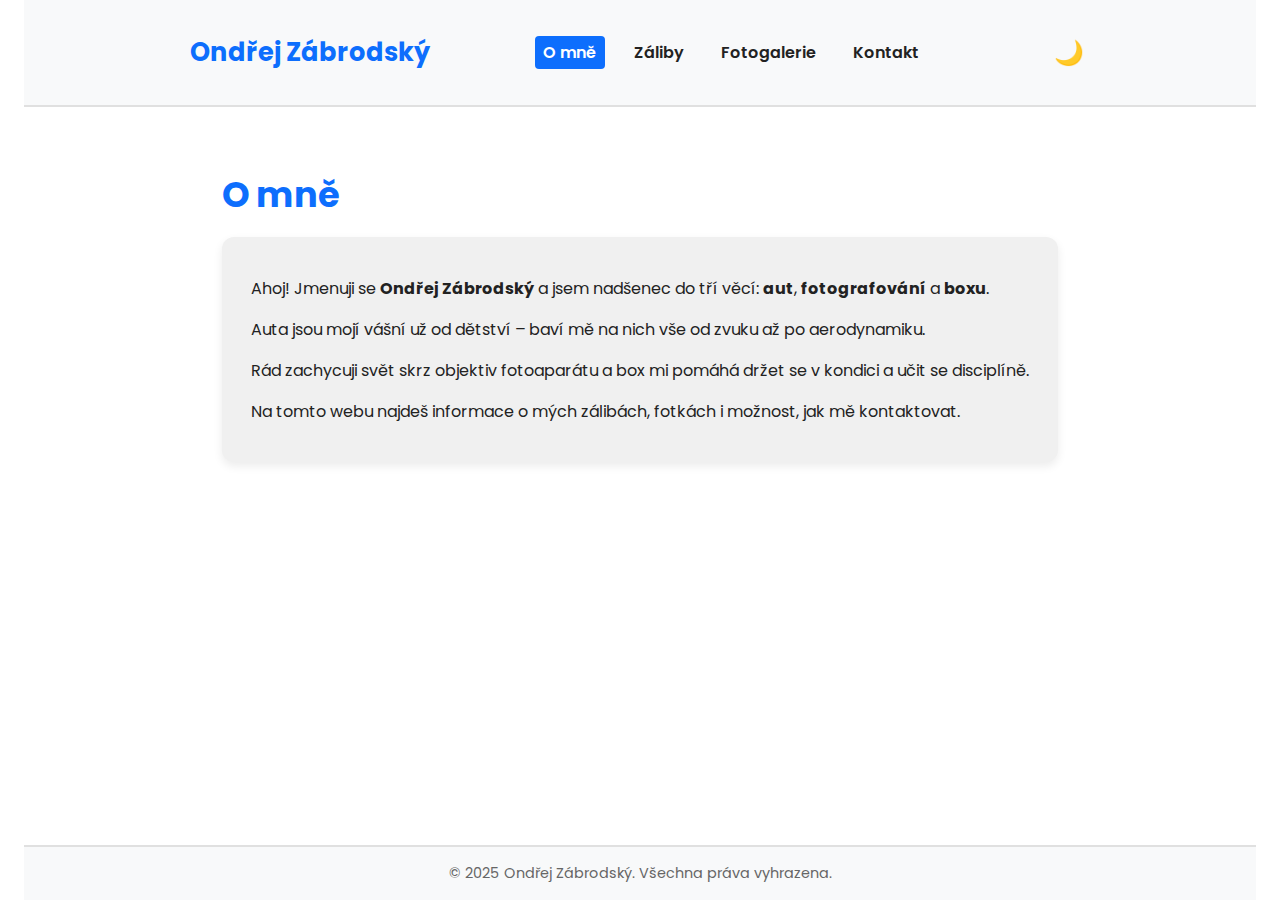
<file: index.html>
<!DOCTYPE html>
<html lang="cs">
<head>
  <meta charset="UTF-8" />
  <meta name="viewport" content="width=device-width, initial-scale=1" />
  <title>O mně | Ondřej Zábrodský</title>
  <link href="https://fonts.googleapis.com/css2?family=Poppins:wght@400;600;700&display=swap" rel="stylesheet" />
  <link rel="stylesheet" href="style.css" />
</head>
<body>
  <header>
    <nav class="nav-container">
      <h1 class="logo">Ondřej Zábrodský</h1>
      <ul class="nav-links">
        <li><a href="index.html" class="active">O mně</a></li>
        <li><a href="zaliby.html">Záliby</a></li>
        <li><a href="galerie.html">Fotogalerie</a></li>
        <li><a href="kontakt.html">Kontakt</a></li>
      </ul>
      <button id="dark-mode-toggle" aria-label="Přepnout tmavý režim" title="Přepnout tmavý režim" class="dark-mode-btn">🌙</button>
    </nav>
  </header>

  <main class="main-content">
    <h2>O mně</h2>
    <article class="card">
      <p>Ahoj! Jmenuji se <strong>Ondřej Zábrodský</strong> a jsem nadšenec do tří věcí: <strong>aut</strong>, <strong>fotografování</strong> a <strong>boxu</strong>.</p>
      <p>Auta jsou mojí vášní už od dětství – baví mě na nich vše od zvuku až po aerodynamiku.</p>
      <p>Rád zachycuji svět skrz objektiv fotoaparátu a box mi pomáhá držet se v kondici a učit se disciplíně.</p>
      <p>Na tomto webu najdeš informace o mých zálibách, fotkách i možnost, jak mě kontaktovat.</p>
    </article>
  </main>

  <footer>
    &copy; 2025 Ondřej Zábrodský. Všechna práva vyhrazena.
  </footer>
  <script src="dark-mode-toggle.js"></script>
</body>
</html>
</file>
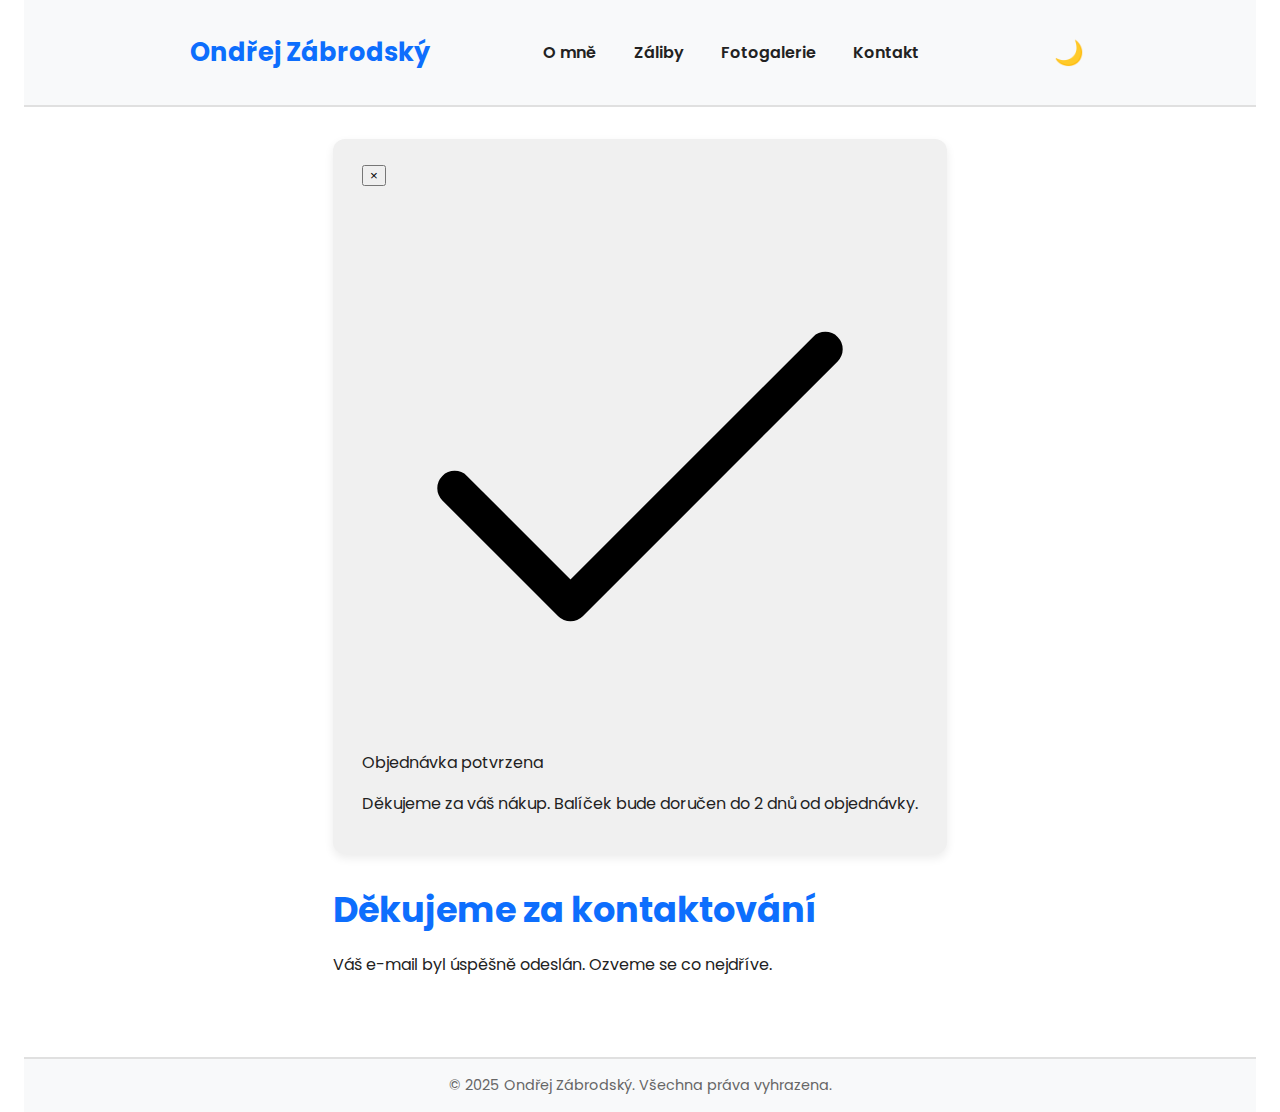
<file: diky.html>
<!DOCTYPE html>
<html lang="cs">
<head>
  <meta charset="UTF-8" />
  <meta name="viewport" content="width=device-width, initial-scale=1" />
  <title>Děkuji | Ondřej Zábrodský</title>
  <link href="https://fonts.googleapis.com/css2?family=Poppins:wght@400;600;700&display=swap" rel="stylesheet" />
  <link rel="stylesheet" href="style.css" />
</head>
<body>
  <header>
    <nav class="nav-container">
      <h1 class="logo">Ondřej Zábrodský</h1>
      <ul class="nav-links">
        <li><a href="index.html">O mně</a></li>
        <li><a href="zaliby.html">Záliby</a></li>
        <li><a href="galerie.html">Fotogalerie</a></li>
        <li><a href="kontakt.html">Kontakt</a></li>
      </ul>
      <button id="dark-mode-toggle" aria-label="Přepnout tmavý režim" title="Přepnout tmavý režim" class="dark-mode-btn">🌙</button>
    </nav>
  </header>

  <main class="main-content">
    <div class="card">
      <button class="dismiss" type="button" aria-label="Zavřít oznámení">×</button>
      <div class="header">
        <div class="div_image_v">
          <div class="image">
            <svg viewBox="0 0 24 24" fill="none" xmlns="http://www.w3.org/2000/svg" >
              <path d="M20 7L9 18L4 13" stroke="#000" stroke-width="1.5" stroke-linecap="round" stroke-linejoin="round" />
            </svg>
          </div>
        </div>
        <div class="content">
          <span class="title">Objednávka potvrzena</span>
          <p class="message">Děkujeme za váš nákup. Balíček bude doručen do 2 dnů od objednávky.</p>
        </div>
      </div>
    </div>

    <h2>Děkujeme za kontaktování</h2>
    <p>Váš e-mail byl úspěšně odeslán. Ozveme se co nejdříve.</p>
  </main>

  <footer>
    &copy; 2025 Ondřej Zábrodský. Všechna práva vyhrazena.
  </footer>
  <script src="dark-mode-toggle.js"></script>
</body>
</html>
</file>
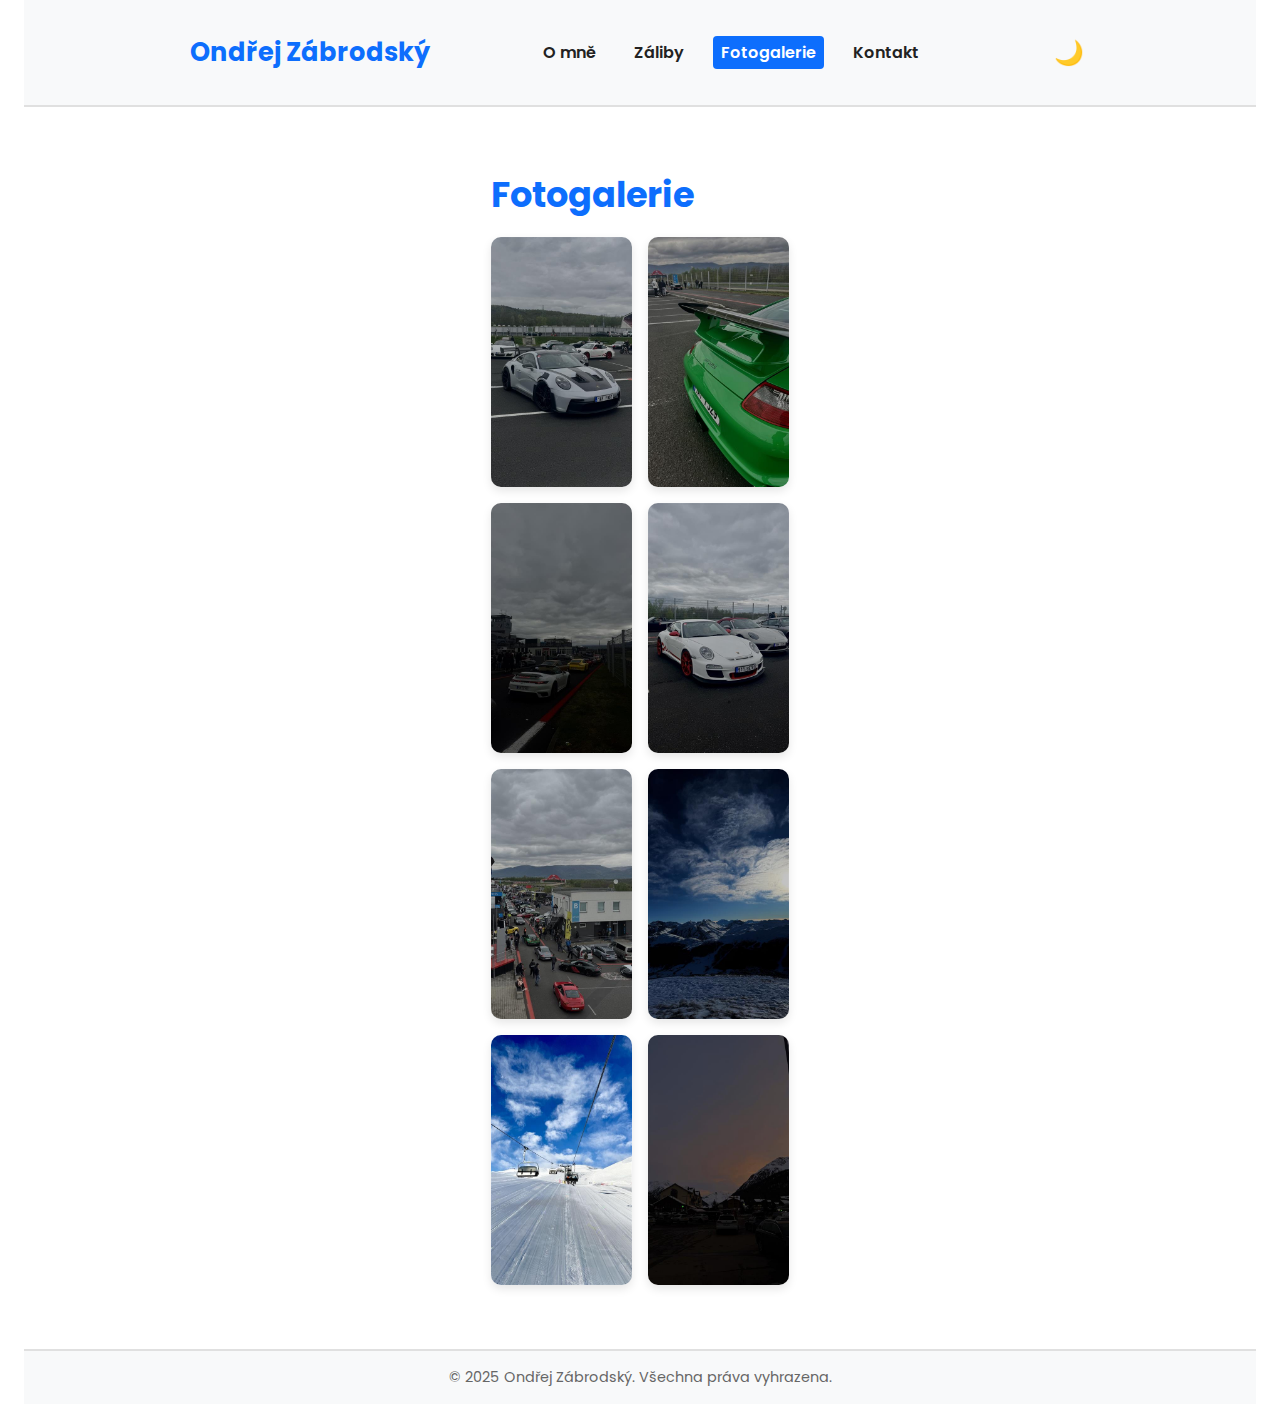
<file: galerie.html>
<!DOCTYPE html>
<html lang="cs">
<head>
  <meta charset="UTF-8" />
  <meta name="viewport" content="width=device-width, initial-scale=1" />
  <title>Fotogalerie | Ondřej Zábrodský</title>
  <link href="https://fonts.googleapis.com/css2?family=Poppins:wght@400;600;700&display=swap" rel="stylesheet" />
  <link rel="stylesheet" href="style.css" />
</head>
<body>
  <header>
    <nav class="nav-container">
      <h1 class="logo">Ondřej Zábrodský</h1>
      <ul class="nav-links">
        <li><a href="index.html">O mně</a></li>
        <li><a href="zaliby.html">Záliby</a></li>
        <li><a href="galerie.html" class="active">Fotogalerie</a></li>
        <li><a href="kontakt.html">Kontakt</a></li>
      </ul>
      <button id="dark-mode-toggle" aria-label="Přepnout tmavý režim" title="Přepnout tmavý režim" class="dark-mode-btn">🌙</button>
    </nav>
  </header>

  <main class="main-content">
    <h2>Fotogalerie</h2>
    <div class="gallery-grid">
      <img src="foto1.jpg" alt="Fotografie 1" />
      <img src="foto2.jpg" alt="Fotografie 2" />
      <img src="foto3.jpg" alt="Fotografie 3" />
      <img src="foto4.jpg" alt="Fotografie 4" />
      <img src="foto5.jpg" alt="Fotografie 5" />
      <img src="foto7.jpg" alt="Fotografie 7" />
      <img src="foto8.jpg" alt="Fotografie 8" />
      <img src="foto9.jpg" alt="Fotografie 9" />
    </div>
  </main>

  <footer>
    &copy; 2025 Ondřej Zábrodský. Všechna práva vyhrazena.
  </footer>
  <script src="dark-mode-toggle.js"></script>
</body>
</html>
</file>
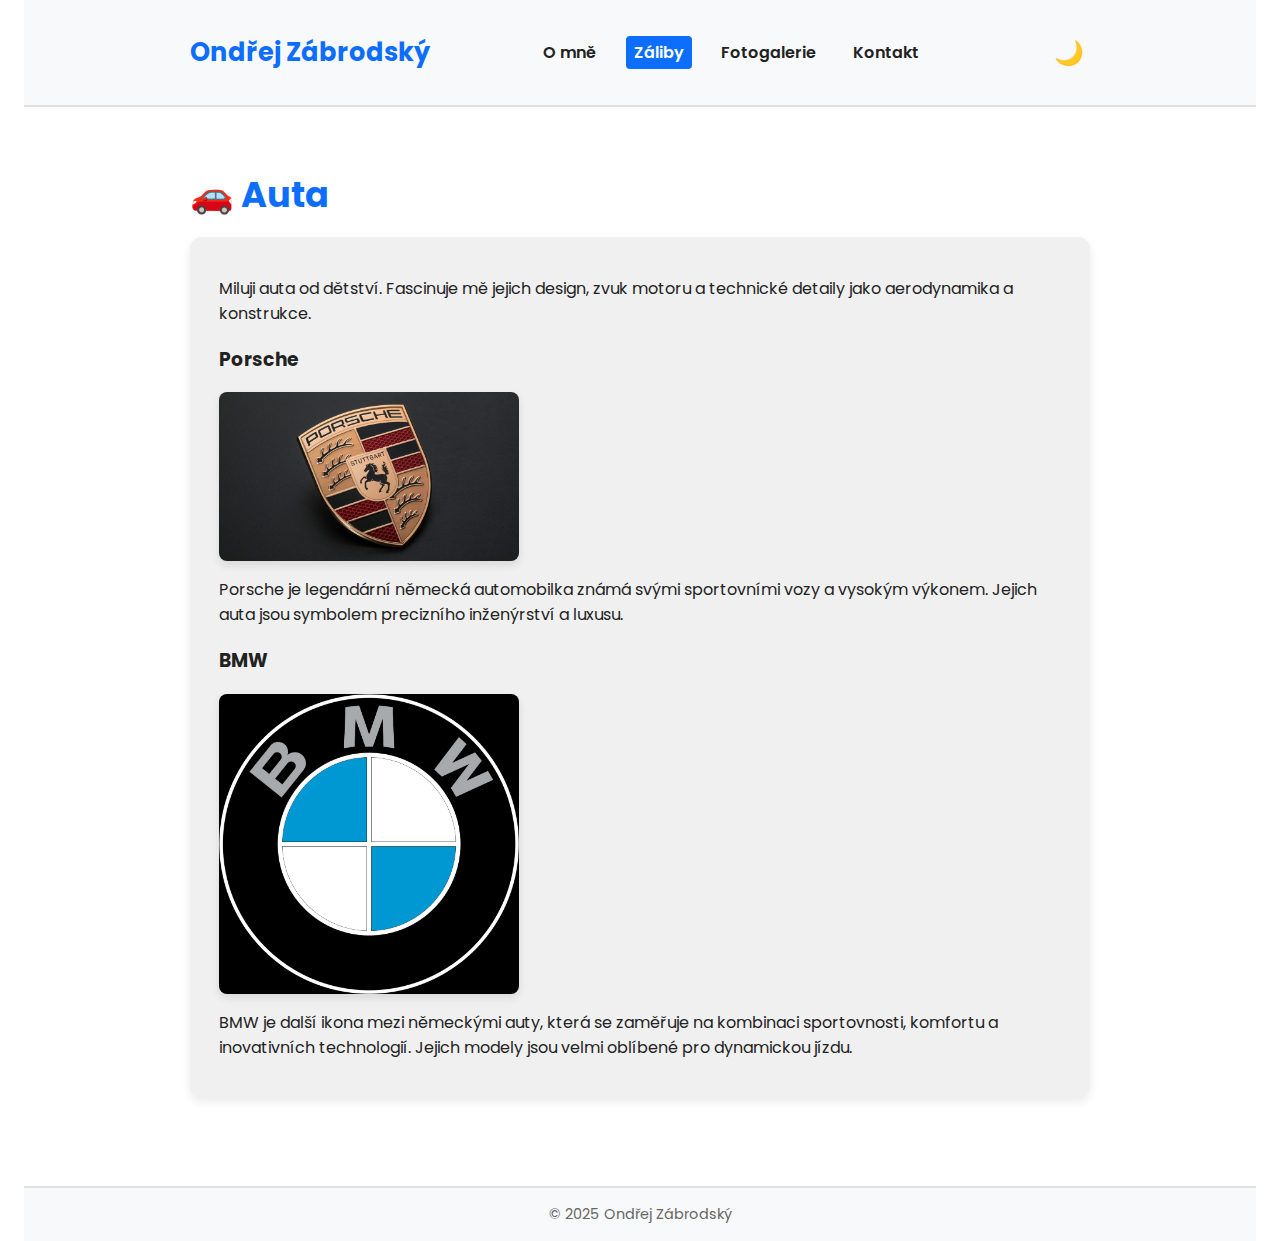
<file: zaliba-auta.html>
<!DOCTYPE html>
<html lang="cs">
<head>
  <meta charset="UTF-8" />
  <meta name="viewport" content="width=device-width, initial-scale=1" />
  <title>Záliba: Auta | Ondřej Zábrodský</title>
  <link href="https://fonts.googleapis.com/css2?family=Poppins:wght@400;600;700&display=swap" rel="stylesheet" />
  <link rel="stylesheet" href="style.css" />
  <style>
    img.logo {
      width: 37.5%;
      max-width: 300px;
      height: auto;
      display: block;
      margin: 1rem 0;
      border-radius: 8px;
      box-shadow: 0 4px 8px rgba(0,0,0,0.1);
      transition: transform 0.3s ease;
    }
    img.logo:hover {
      transform: scale(1.05);
      box-shadow: 0 8px 16px rgba(0,0,0,0.2);
    }
    @media (max-width: 600px) {
      img.logo {
        width: 80%;
        max-width: none;
      }
    }
  </style>
</head>
<body>
  <header>
    <nav>
      <h1>Ondřej Zábrodský</h1>
      <ul>
        <li><a href="index.html">O mně</a></li>
        <li><a href="zaliby.html" class="active">Záliby</a></li>
        <li><a href="galerie.html">Fotogalerie</a></li>
        <li><a href="kontakt.html">Kontakt</a></li>
      </ul>
      <button id="dark-mode-toggle" aria-label="Přepnout tmavý režim" title="Přepnout tmavý režim">🌙</button>
    </nav>
  </header>
  <main>
    <h2>🚗 Auta</h2>
    <div class="card">
      <p>Miluji auta od dětství. Fascinuje mě jejich design, zvuk motoru a technické detaily jako aerodynamika a konstrukce.</p>
      <h3>Porsche</h3>
      <img src="porschelogo.jpg" alt="Logo Porsche" class="logo" />
      <p>
        Porsche je legendární německá automobilka známá svými sportovními vozy a vysokým výkonem. Jejich auta jsou symbolem precizního inženýrství a luxusu.
      </p>
      <h3>BMW</h3>
      <img src="bmwlogo.jpg" alt="Logo BMW" class="logo" />
      <p>
        BMW je další ikona mezi německými auty, která se zaměřuje na kombinaci sportovnosti, komfortu a inovativních technologií. Jejich modely jsou velmi oblíbené pro dynamickou jízdu.
      </p>
    </div>
  </main>
  <footer>
    &copy; 2025 Ondřej Zábrodský
  </footer>
  <script src="dark-mode-toggle.js"></script>
</body>
</html>
</file>
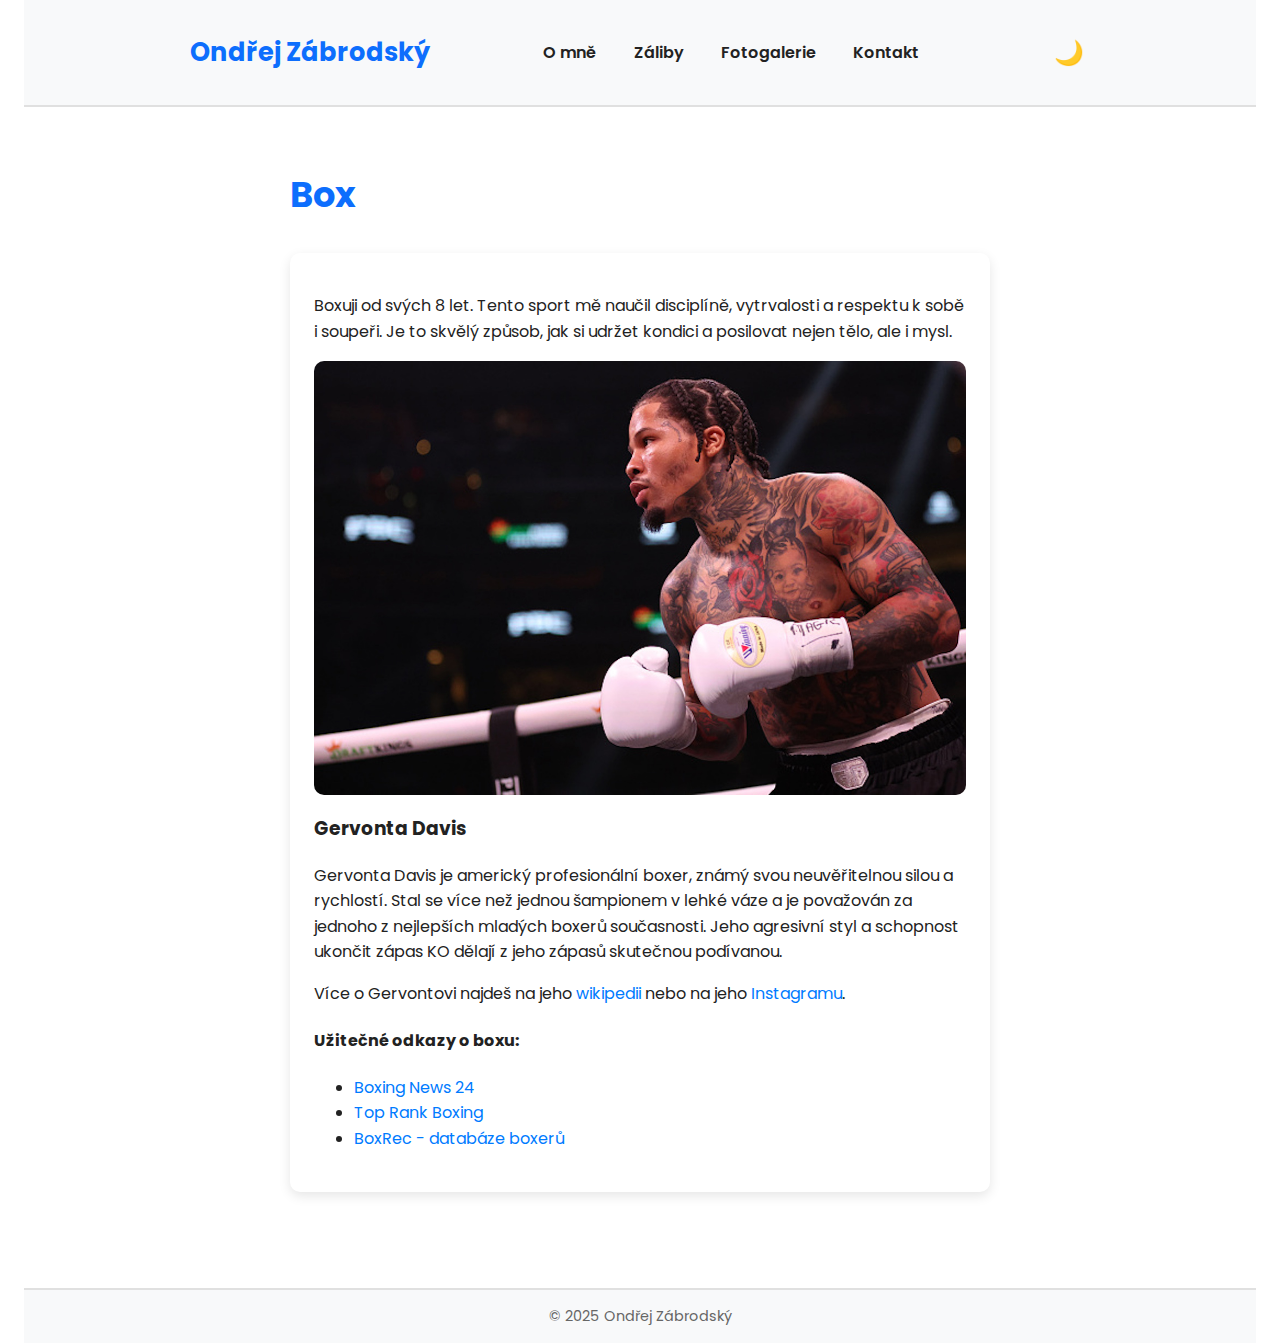
<file: zaliba-box.html>
<!DOCTYPE html>
<html lang="cs">
<head>
  <meta charset="UTF-8" />
  <meta name="viewport" content="width=device-width, initial-scale=1" />
  <title>Box | Ondřej Zábrodský</title>
  <link href="https://fonts.googleapis.com/css2?family=Poppins:wght@400;600;700&display=swap" rel="stylesheet" />
  <link rel="stylesheet" href="style.css" />
  <style>
    article.card {
      background-color: #fff;
      padding: 1.5rem;
      border-radius: 10px;
      box-shadow: 0 4px 12px rgba(0,0,0,0.1);
      max-width: 700px;
      margin: 2rem auto;
      font-family: 'Poppins', sans-serif;
      line-height: 1.6;
    }
    body.dark-mode article.card {
      background-color: #222;
      color: #eee;
      box-shadow: 0 4px 12px rgba(255,255,255,0.1);
    }
    article.card img {
      max-width: 100%;
      border-radius: 10px;
      margin: 1rem 0;
      display: block;
    }
    article.card a {
      color: #007bff;
      text-decoration: none;
    }
    body.dark-mode article.card a {
      color: #66b0ff;
    }
  </style>
</head>
<body>
  <header>
    <nav>
      <h1>Ondřej Zábrodský</h1>
      <ul>
        <li><a href="index.html">O mně</a></li>
        <li><a href="zaliby.html">Záliby</a></li>
        <li><a href="galerie.html">Fotogalerie</a></li>
        <li><a href="kontakt.html">Kontakt</a></li>
      </ul>
      <button id="dark-mode-toggle" aria-label="Přepnout tmavý režim" title="Přepnout tmavý režim">🌙</button>
    </nav>
  </header>
  <main>
    <h2>Box</h2>
    <article class="card">
      <p>Boxuji od svých 8 let. Tento sport mě naučil disciplíně, vytrvalosti a respektu k sobě i soupeři. Je to skvělý způsob, jak si udržet kondici a posilovat nejen tělo, ale i mysl.</p>
      <img src="gervonta-davis.jpg" alt="Gervonta Davis" />
      <h3>Gervonta Davis</h3>
      <p>Gervonta Davis je americký profesionální boxer, známý svou neuvěřitelnou silou a rychlostí. Stal se více než jednou šampionem v lehké váze a je považován za jednoho z nejlepších mladých boxerů současnosti. Jeho agresivní styl a schopnost ukončit zápas KO dělají z jeho zápasů skutečnou podívanou.</p>
      <p>Více o Gervontovi najdeš na jeho <a href="https://en.wikipedia.org/wiki/Gervonta_Davis" target="_blank" rel="noopener noreferrer">wikipedii</a> nebo na jeho <a href="https://www.instagram.com/gervontaa/" target="_blank" rel="noopener noreferrer">Instagramu</a>.</p>
      <h4>Užitečné odkazy o boxu:</h4>
      <ul>
        <li><a href="https://www.boxingnews24.com/" target="_blank" rel="noopener noreferrer">Boxing News 24</a></li>
        <li><a href="https://www.toprank.com/" target="_blank" rel="noopener noreferrer">Top Rank Boxing</a></li>
        <li><a href="https://www.boxrec.com/" target="_blank" rel="noopener noreferrer">BoxRec - databáze boxerů</a></li>
      </ul>
    </article>
  </main>
  <footer>
    &copy; 2025 Ondřej Zábrodský
  </footer>
  <script src="dark-mode-toggle.js"></script>
</body>
</html>
</file>
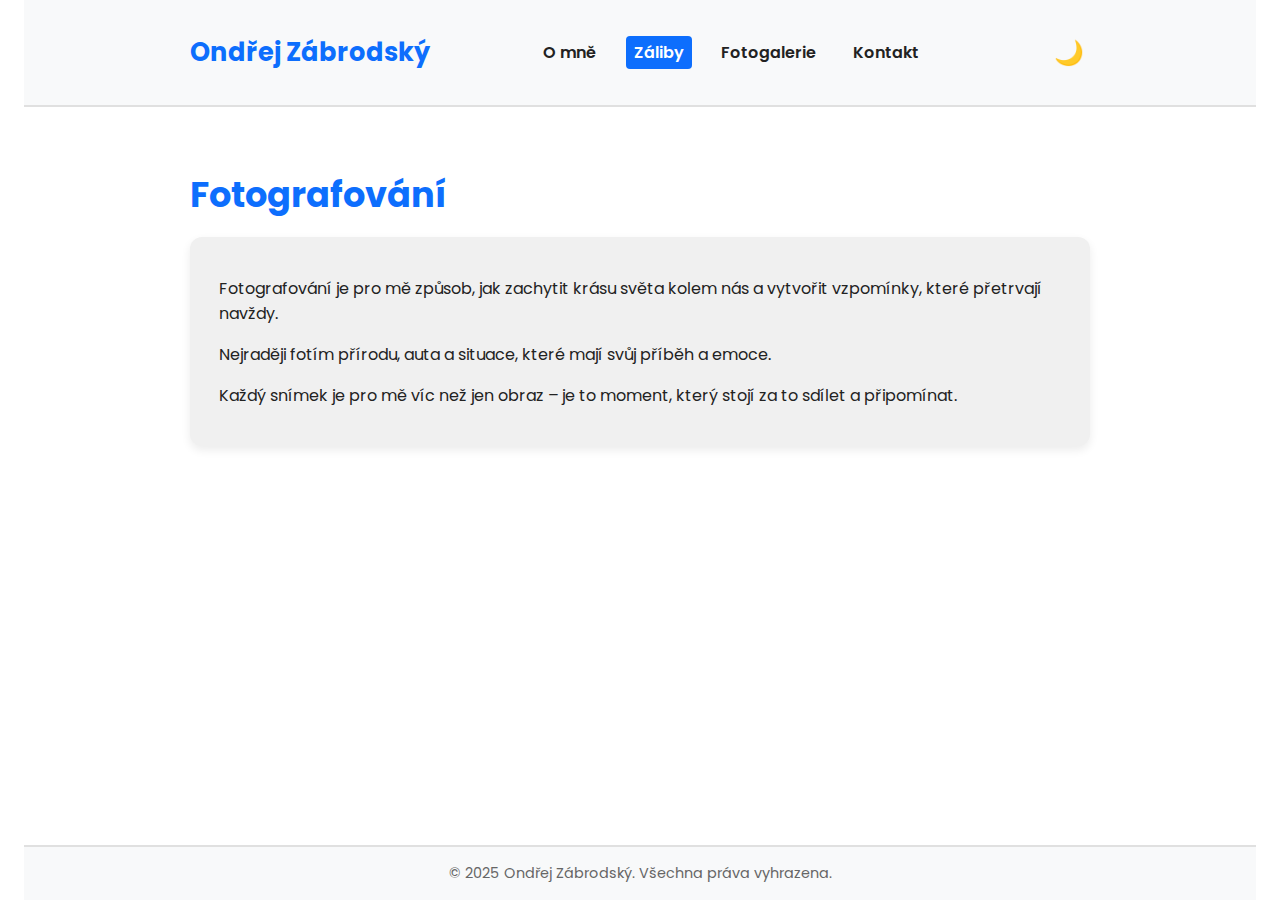
<file: zaliba-fotografovani.html>
<!DOCTYPE html>
<html lang="cs">
<head>
  <meta charset="UTF-8" />
  <meta name="viewport" content="width=device-width, initial-scale=1" />
  <title>Fotografování | Ondřej Zábrodský</title>
  <link href="https://fonts.googleapis.com/css2?family=Poppins:wght@400;600;700&display=swap" rel="stylesheet" />
  <link rel="stylesheet" href="style.css" />
</head>
<body>
  <header>
    <nav class="nav-container">
      <h1 class="logo">Ondřej Zábrodský</h1>
      <ul class="nav-links">
        <li><a href="index.html">O mně</a></li>
        <li><a href="zaliby.html" class="active">Záliby</a></li>
        <li><a href="galerie.html">Fotogalerie</a></li>
        <li><a href="kontakt.html">Kontakt</a></li>
      </ul>
      <button id="dark-mode-toggle" aria-label="Přepnout tmavý režim" title="Přepnout tmavý režim" class="dark-mode-btn">🌙</button>
    </nav>
  </header>

  <main class="main-content">
    <h2>Fotografování</h2>
    <article class="card">
      <p>Fotografování je pro mě způsob, jak zachytit krásu světa kolem nás a vytvořit vzpomínky, které přetrvají navždy.</p>
      <p>Nejraději fotím přírodu, auta a situace, které mají svůj příběh a emoce.</p>
      <p>Každý snímek je pro mě víc než jen obraz – je to moment, který stojí za to sdílet a připomínat.</p>
    </article>
  </main>

  <footer>
    &copy; 2025 Ondřej Zábrodský. Všechna práva vyhrazena.
  </footer>

  <script src="dark-mode-toggle.js"></script>
</body>
</html>
</file>
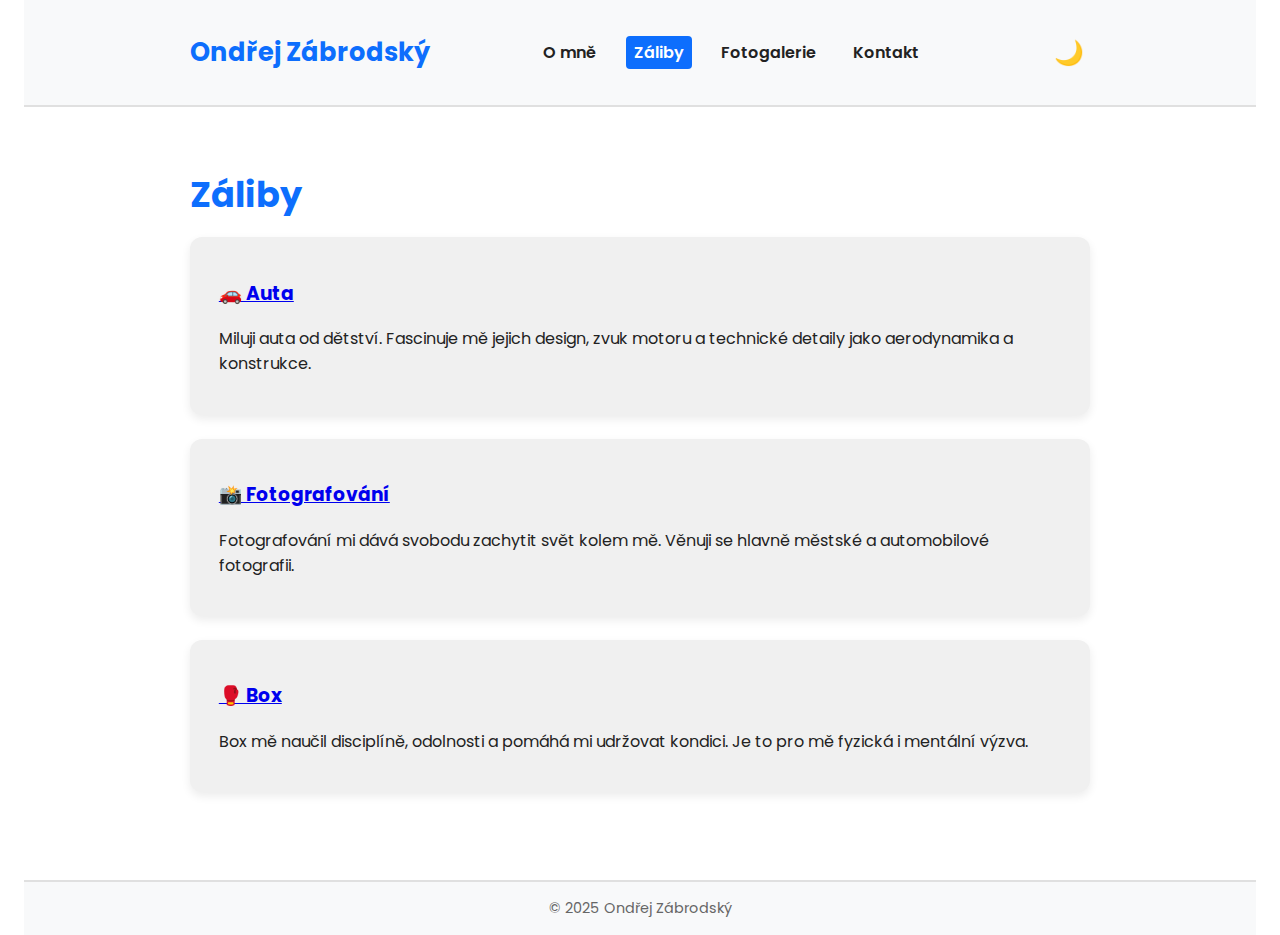
<file: zaliby.html>
<!DOCTYPE html>
<html lang="cs">
<head>
  <meta charset="UTF-8" />
  <meta name="viewport" content="width=device-width, initial-scale=1" />
  <title>Záliby | Ondřej Zábrodský</title>
  <link href="https://fonts.googleapis.com/css2?family=Poppins:wght@400;600;700&display=swap" rel="stylesheet" />
  <link rel="stylesheet" href="style.css" />
</head>
<body>
  <header>
    <nav class="nav-container">
      <h1 class="logo">Ondřej Zábrodský</h1>
      <ul class="nav-links">
        <li><a href="index.html">O mně</a></li>
        <li><a href="zaliby.html" class="active">Záliby</a></li>
        <li><a href="galerie.html">Fotogalerie</a></li>
        <li><a href="kontakt.html">Kontakt</a></li>
      </ul>
      <button id="dark-mode-toggle" aria-label="Přepnout tmavý režim" title="Přepnout tmavý režim" class="dark-mode-btn">🌙</button>
    </nav>
  </header>

  <main class="main-content">
    <h2>Záliby</h2>
    <div class="card">
      <h3><a href="zaliba-auta.html" class="link-card">🚗 Auta</a></h3>
      <p>Miluji auta od dětství. Fascinuje mě jejich design, zvuk motoru a technické detaily jako aerodynamika a konstrukce.</p>
    </div>
    <div class="card">
      <h3><a href="zaliba-fotografovani.html" class="link-card">📸 Fotografování</a></h3>
      <p>Fotografování mi dává svobodu zachytit svět kolem mě. Věnuji se hlavně městské a automobilové fotografii.</p>
    </div>
    <div class="card">
      <h3><a href="zaliba-box.html" class="link-card">🥊 Box</a></h3>
      <p>Box mě naučil disciplíně, odolnosti a pomáhá mi udržovat kondici. Je to pro mě fyzická i mentální výzva.</p>
    </div>
  </main>

  <footer>
    &copy; 2025 Ondřej Zábrodský
  </footer>

  <script src="dark-mode-toggle.js"></script>
</body>
</html>
</file>
<file: style.css>
/* ===== Reset a základ ===== */
* {
  box-sizing: border-box;
}

body {
  font-family: 'Poppins', sans-serif;
  background-color: #fff;
  color: #222;
  margin: 0;
  padding: 0 1.5rem;
  min-height: 100vh;
  display: flex;
  flex-direction: column;
}

/* ===== Hlavička a navigace ===== */
header {
  background-color: #f8f9fa;
  border-bottom: 2px solid #e0e0e0;
  padding: 1rem 0;
  position: sticky;
  top: 0;
  z-index: 100;
}

nav {
  max-width: 900px;
  margin: 0 auto;
  display: flex;
  align-items: center;
  justify-content: space-between;
}

nav h1 {
  font-weight: 700;
  font-size: 1.6rem;
  color: #0d6efd;
  user-select: none;
}

nav ul {
  list-style: none;
  display: flex;
  gap: 1.3rem;
  margin: 0;
  padding: 0;
}

nav ul li a {
  color: #222;
  font-weight: 600;
  text-decoration: none;
  padding: 0.3rem 0.5rem;
  border-radius: 4px;
  transition: background-color 0.3s ease, color 0.3s ease;
}

nav ul li a:hover,
nav ul li a.active {
  background-color: #0d6efd;
  color: white;
}

/* Tlačítko přepínače tmavého režimu */
#dark-mode-toggle {
  background: none;
  border: none;
  cursor: pointer;
  font-size: 1.5rem;
  margin-left: 1rem;
  color: #222;
  transition: color 0.3s ease;
}

/* ===== Hlavní obsah ===== */
main {
  max-width: 900px;
  margin: 2rem auto 4rem auto;
  flex-grow: 1;
}

h2 {
  font-weight: 700;
  font-size: 2.2rem;
  margin-bottom: 1rem;
  color: #0d6efd;
}

/* ===== Karty a sekce ===== */
.card {
  background-color: #f0f0f0;
  padding: 1.4rem 1.8rem;
  border-radius: 12px;
  margin-bottom: 1.5rem;
  box-shadow: 0 4px 10px rgba(0,0,0,0.08);
  transition: box-shadow 0.3s ease;
}

.card:hover {
  box-shadow: 0 8px 20px rgba(0,0,0,0.12);
}

/* ===== Formulář ===== */
.contact-form {
  display: flex;
  flex-direction: column;
  gap: 1rem;
  background-color: #f8f9fa;
  padding: 2rem;
  border-radius: 12px;
  box-shadow: 0 5px 15px rgba(0,0,0,0.1);
  max-width: 600px;
  margin-bottom: 3rem;
  transition: box-shadow 0.3s ease, background-color 0.3s ease;
}

.contact-form label {
  font-weight: 600;
  color: #333;
}

.contact-form input,
.contact-form textarea {
  padding: 0.8rem 1rem;
  font-size: 1rem;
  border: 2px solid #ccc;
  border-radius: 8px;
  resize: vertical;
  transition: border-color 0.3s ease, background-color 0.3s ease;
}

.contact-form input:focus,
.contact-form textarea:focus {
  outline: none;
  border-color: #0d6efd;
  background-color: #fff;
  box-shadow: 0 0 5px #0d6efd;
}

.contact-form button {
  background-color: #0d6efd;
  color: white;
  font-weight: 700;
  font-size: 1.1rem;
  padding: 0.8rem 0;
  border: none;
  border-radius: 10px;
  cursor: pointer;
  transition: background-color 0.3s ease;
}

.contact-form button:hover {
  background-color: #0848c2;
}

/* ===== Kontaktní informace ===== */
.contact-info {
  max-width: 600px;
  margin: 0 auto;
  font-size: 1rem;
  color: #444;
}

.contact-info h3 {
  font-weight: 700;
  margin-bottom: 0.7rem;
  color: #0d6efd;
}

.contact-info p {
  margin: 0.3rem 0;
}

.contact-info a {
  color: #0d6efd;
  text-decoration: none;
  transition: text-decoration 0.3s ease;
}

.contact-info a:hover {
  text-decoration: underline;
}

/* ===== Patička ===== */
footer {
  background-color: #f8f9fa;
  border-top: 2px solid #e0e0e0;
  padding: 1rem 0;
  text-align: center;
  font-size: 0.9rem;
  color: #666;
  margin-top: auto;
  user-select: none;
}

/* ===== Tmavý režim ===== */
body.dark-mode {
  background-color: #121212;
  color: #e0e0e0;
}

body.dark-mode header {
  background-color: #1f1f1f;
  border-bottom-color: #333;
}

body.dark-mode nav h1 {
  color: #66aaff;
}

body.dark-mode nav ul li a {
  color: #e0e0e0;
}

body.dark-mode nav ul li a:hover,
body.dark-mode nav ul li a.active {
  background-color: #3399ff;
  color: white;
}

body.dark-mode #dark-mode-toggle {
  color: #e0e0e0;
}

body.dark-mode .card {
  background-color: #1e1e1e;
  box-shadow: 0 4px 15px rgba(255,255,255,0.1);
}

body.dark-mode .card:hover {
  box-shadow: 0 8px 25px rgba(255,255,255,0.15);
}

body.dark-mode .contact-form {
  background-color: #222;
  box-shadow: 0 5px 15px rgba(255,255,255,0.1);
}

body.dark-mode .contact-form label {
  color: #ccc;
}

body.dark-mode .contact-form input,
body.dark-mode .contact-form textarea {
  background-color: #333;
  border-color: #555;
  color: #e0e0e0;
}

body.dark-mode .contact-form input:focus,
body.dark-mode .contact-form textarea:focus {
  background-color: #444;
  border-color: #66aaff;
  box-shadow: 0 0 6px #66aaff;
  color: #e0e0e0;
}

body.dark-mode .contact-form button {
  background-color: #3399ff;
}

body.dark-mode .contact-form button:hover {
  background-color: #1a73e8;
}

body.dark-mode .contact-info {
  color: #ccc;
}

body.dark-mode .contact-info a {
  color: #66aaff;
}

body.dark-mode footer {
  background-color: #1f1f1f;
  border-top-color: #444;
  color: #ccc;
}

/* ===== Pozadí animace ===== */
#background-animation {
  position: fixed;
  top: 0;
  left: 0;
  width: 100%;
  height: 100%;
  z-index: -1;
  overflow: hidden;
  pointer-events: none;
  background-color: #ffffff; /* výchozí světlé pozadí */
}

body.dark-mode #background-animation {
  background-color: #121212; /* tmavé pozadí */
}

.circle {
  position: absolute;
  border-radius: 50%;
  opacity: 0.5;
  background: rgb(32, 91, 255);
}

/* ===== Notifikace ===== */
.notification {
  position: fixed;
  bottom: 20px;
  right: 20px;
  background-color: #ff9800;
  color: white;
  padding: 15px 25px;
  border-radius: 8px;
  box-shadow: 0 4px 12px rgba(0,0,0,0.3);
  font-weight: 600;
  display: flex;
  align-items: center;
  gap: 15px;
  z-index: 1000;
  animation: slideIn 0.4s ease forwards;
}

.hidden {
  display: none;
}

.notification button {
  background: none;
  border: none;
  color: white;
  font-size: 18px;
  cursor: pointer;
  font-weight: 700;
}

@keyframes slideIn {
  from {
    opacity: 0;
    transform: translateX(120%);
  }
  to {
    opacity: 1;
    transform: translateX(0);
  }
}

/* ===== Galerie ===== */
.gallery-grid {
  display: grid;
  grid-template-columns: repeat(2, 1fr);
  gap: 1rem;
  max-width: 900px;
  margin: 0 auto;
}

.gallery-grid img {
  width: 100%;
  height: 250px;
  object-fit: cover;
  border-radius: 10px;
  box-shadow: 0 4px 10px rgba(0,0,0,0.1);
  transition: transform 0.3s ease;
}

.gallery-grid img:hover {
  transform: scale(1.03);
}

/* ===== Mobilní optimalizace ===== */
@media (max-width: 600px) {
  nav {
    flex-direction: column;
    gap: 0.7rem;
    align-items: flex-start;
    padding: 0 1rem;
  }

  nav ul {
    flex-direction: column;
    width: 100%;
    gap: 0.5rem;
  }

  nav ul li {
    width: 100%;
  }

  nav ul li a {
    display: block;
    width: 100%;
    padding: 0.5rem 1rem;
  }

  #dark-mode-toggle {
    align-self: flex-end;
  }

  h2 {
    font-size: 1.8rem;
  }

  main {
    margin: 1rem auto 2rem auto;
    padding: 0 0.5rem;
  }

  .card,
  .contact-form {
    padding: 1rem;
    font-size: 0.95rem;
  }

  .gallery-grid {
    grid-template-columns: 1fr;
  }

  .gallery-grid img {
    height: auto;
  }

  footer {
    font-size: 0.8rem;
    padding: 0.8rem 0;
  }
}

.highlight-link{
  color: white;
  text-decoration: none;
}
</file>
